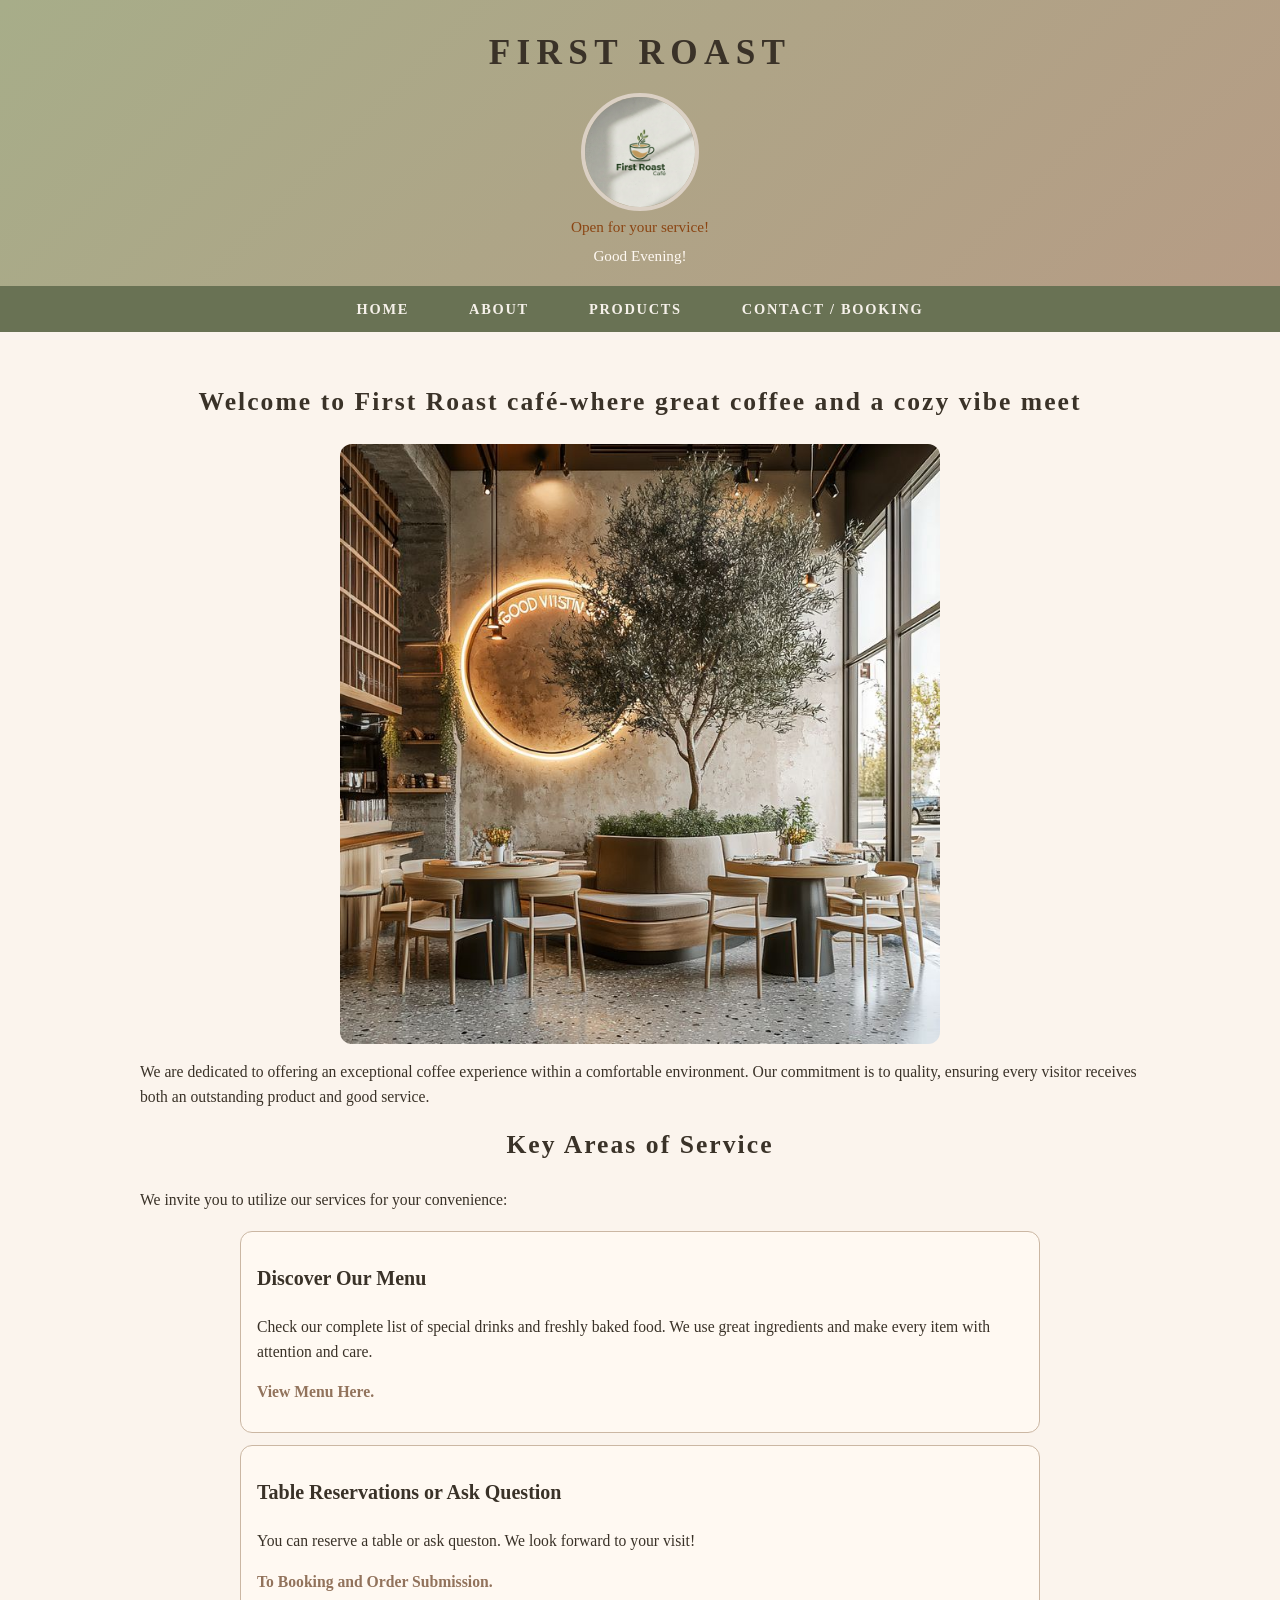
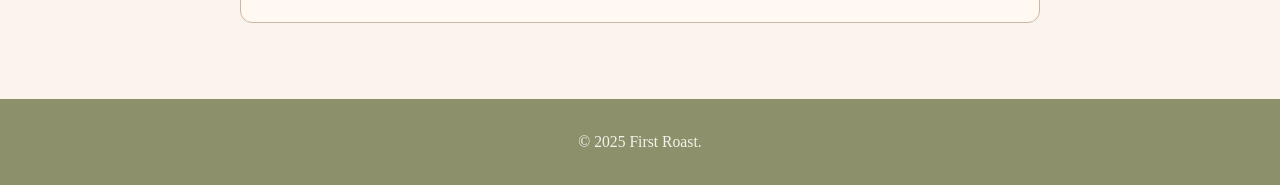
<file: index.html>
<!DOCTYPE html>
<html lang="en">
<head>
    <meta charset="UTF-8">
    <title>First Roast Home</title>
    <link rel="stylesheet" type="text/css" href="style.css">
    <script src="javascript.js"></script>
</head>

<body>
  <header>
      <h1>First Roast</h1>
      <img src="FirstRoast.png" alt="First Roast logo" width="200">
      <p id="status"></p>
      <p id="greeting"></p>
  </header>

  <nav>
    <ul>
        <li><a href="index.html">Home</a></li>
        <li><a href="about.html">About</a></li>
        <li><a href="products.html">Products</a></li>
        <li><a href="contact.html">Contact / Booking</a></li>
    </ul>
  </nav>

  <main>
       <h2>Welcome to First Roast café-where great coffee and a cozy vibe meet</h2>

               <img src="cafe.jpg" alt="Café interior" width="600">
        
        <p>We are dedicated to offering an exceptional coffee experience within a comfortable environment. Our commitment is to quality, ensuring every visitor receives both an outstanding product and good service.</p>

        <h2>Key Areas of Service</h2>
        <p>We invite you to utilize our services for your convenience:</p>
        
        <ul>
            <li>
                <h3>Discover Our Menu</h3>
                <p>Check our complete list of special drinks and freshly baked food. We use great ingredients and make every item with attention and care.</p>
                <p><strong><a href="products.html">View Menu Here.</a></strong></p>
            </li>

            <li>
                <h3>Table Reservations or Ask Question</h3>
                <p>You can reserve a table or ask queston. We look forward to your visit!</p>
                <p><strong><a href="contact.html">To Booking and Order Submission.</a></strong></p>
            </li>
        </ul>
  </main>
    
  <footer>
        <p>&copy; 2025 First Roast.</p>
  </footer>
</body>
</html>
</file>
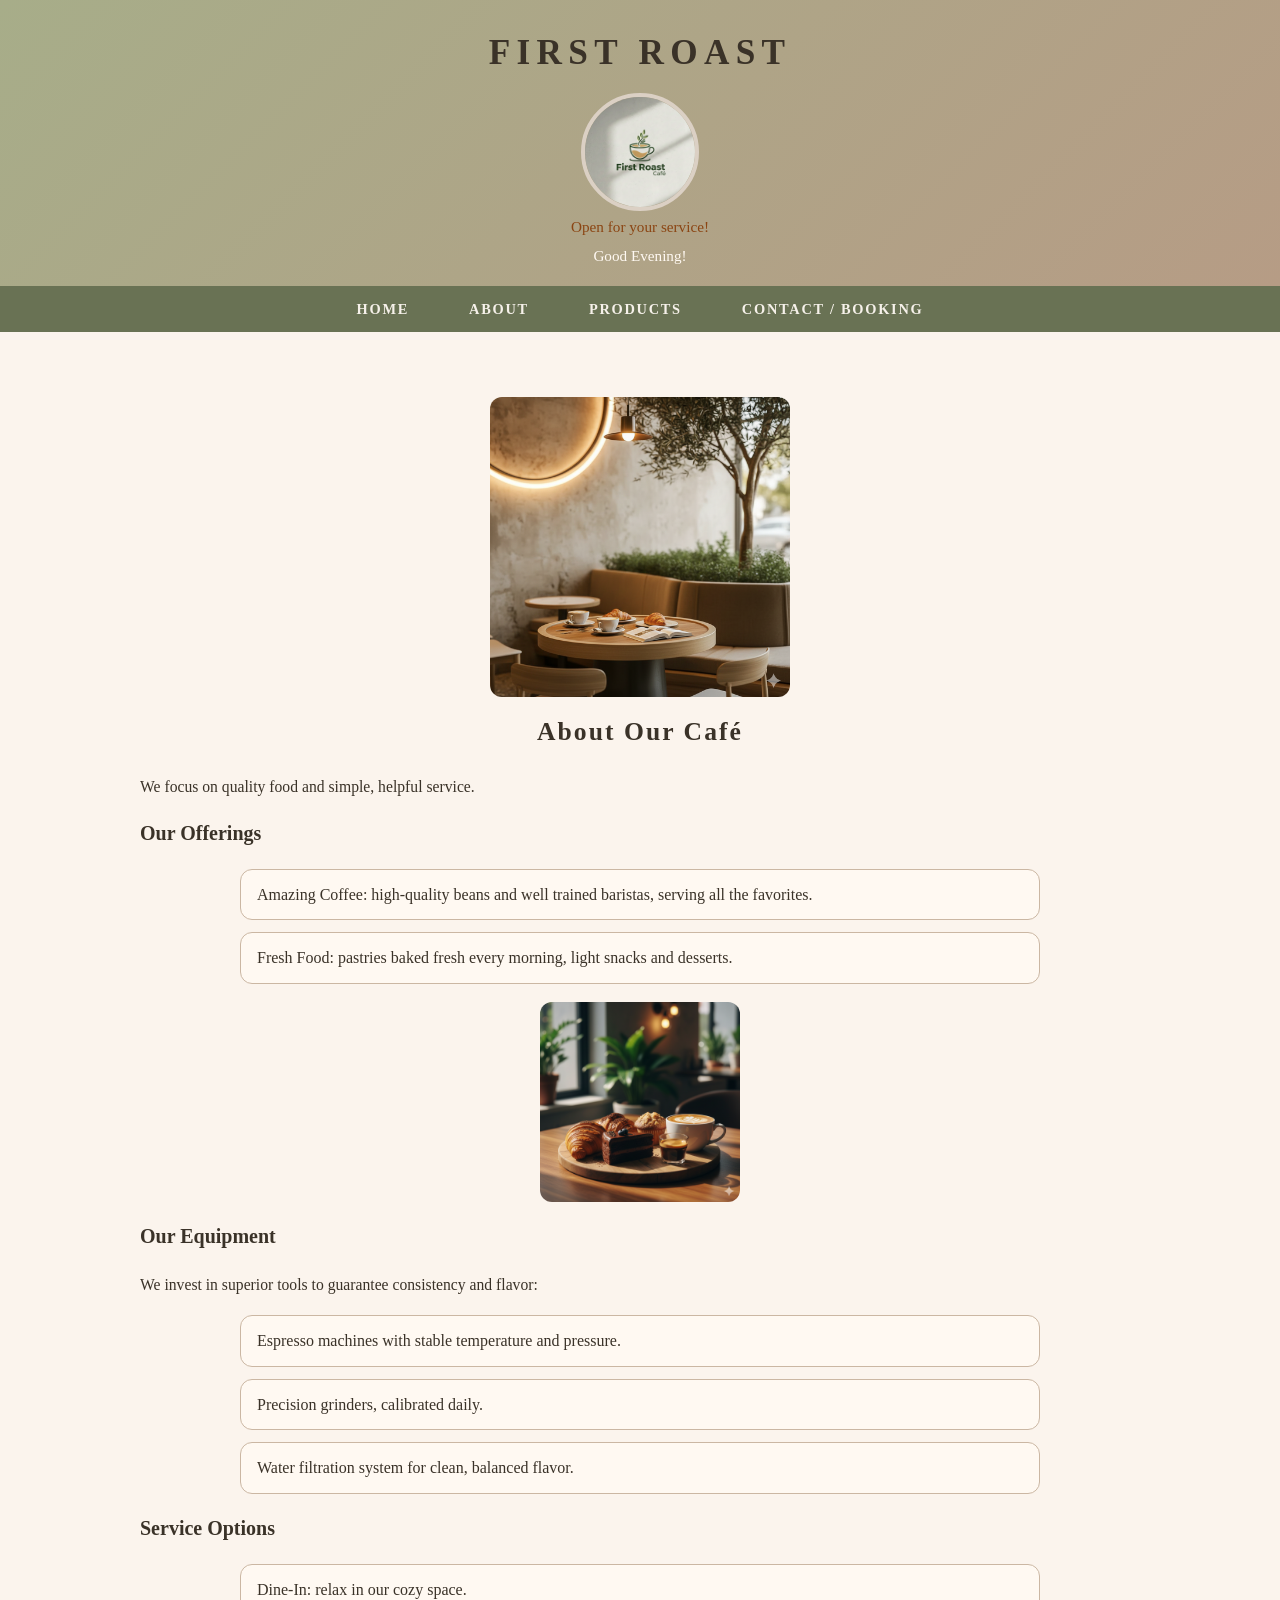
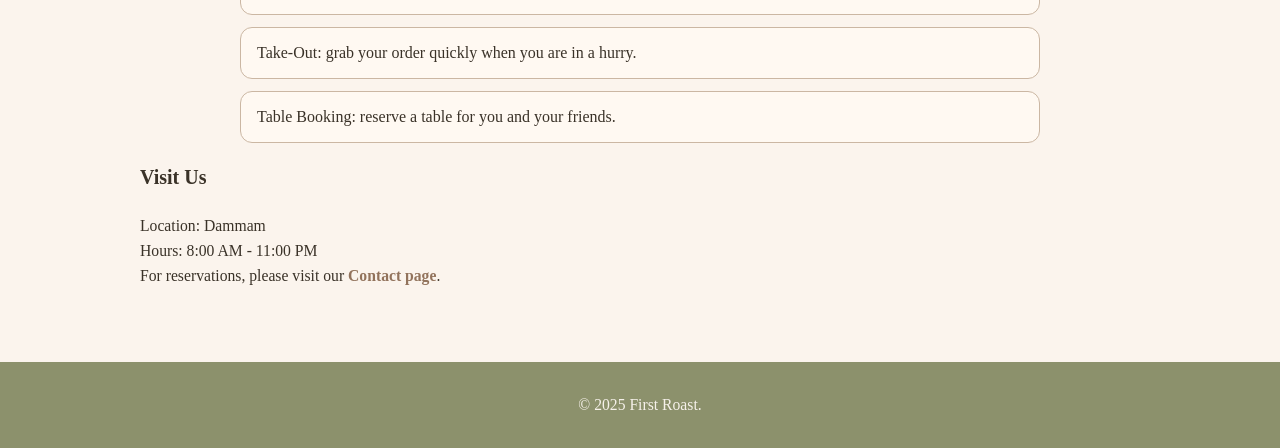
<file: about.html>
<!DOCTYPE html>
<html lang="en">
<head>
    <meta charset="UTF-8">
    <title>About First Roast</title>
    <link rel="stylesheet" type="text/css" href="style.css">
    <script src="javascript.js"></script>
</head>

<body>
  <header>
   <h1>First Roast</h1>
   <img src="FirstRoast.png" alt="First Roast logo" width="200">
   <p id="status"></p>
   <p id="greeting"></p>
  </header>

  <nav>
    <ul>
        <li><a href="index.html">Home</a></li>
        <li><a href="about.html">About</a></li>
        <li><a href="products.html">Products</a></li>
        <li><a href="contact.html">Contact / Booking</a></li>
    </ul>
  </nav>
  
  <main>
    <img src="aboutimage.png" alt="Café seating area" width="300"> 
    <h2>About Our Café</h2>
    <p>We focus on quality food and simple, helpful service.</p>

    <h3>Our Offerings</h3>
    <ul>
        <li>Amazing Coffee: high-quality beans and well trained baristas, serving all the favorites.</li>
        <li>Fresh Food: pastries baked fresh every morning, light snacks and desserts.</li>
    </ul>

    <img src="offering.png" alt="Coffee and pastries" width="200">

    <h3>Our Equipment</h3>
    <p>We invest in superior tools to guarantee consistency and flavor:</p>
    <ul>
        <li>Espresso machines with stable temperature and pressure.</li>
        <li>Precision grinders, calibrated daily.</li>
        <li>Water filtration system for clean, balanced flavor.</li>
    </ul>

    <h3>Service Options</h3>
    <ul>
        <li>Dine-In: relax in our cozy space.</li>
        <li>Take-Out: grab your order quickly when you are in a hurry.</li>
        <li>Table Booking: reserve a table for you and your friends.</li>
    </ul>

    <h3>Visit Us</h3>
    <p>
        Location: Dammam<br>
        Hours: 8:00 AM - 11:00 PM<br>
        For reservations, please visit our <a href="contact.html">Contact page</a>.
    </p>
  </main>

  <footer>
        <p>&copy; 2025 First Roast.</p>
  </footer>
</body>
</html>
</file>
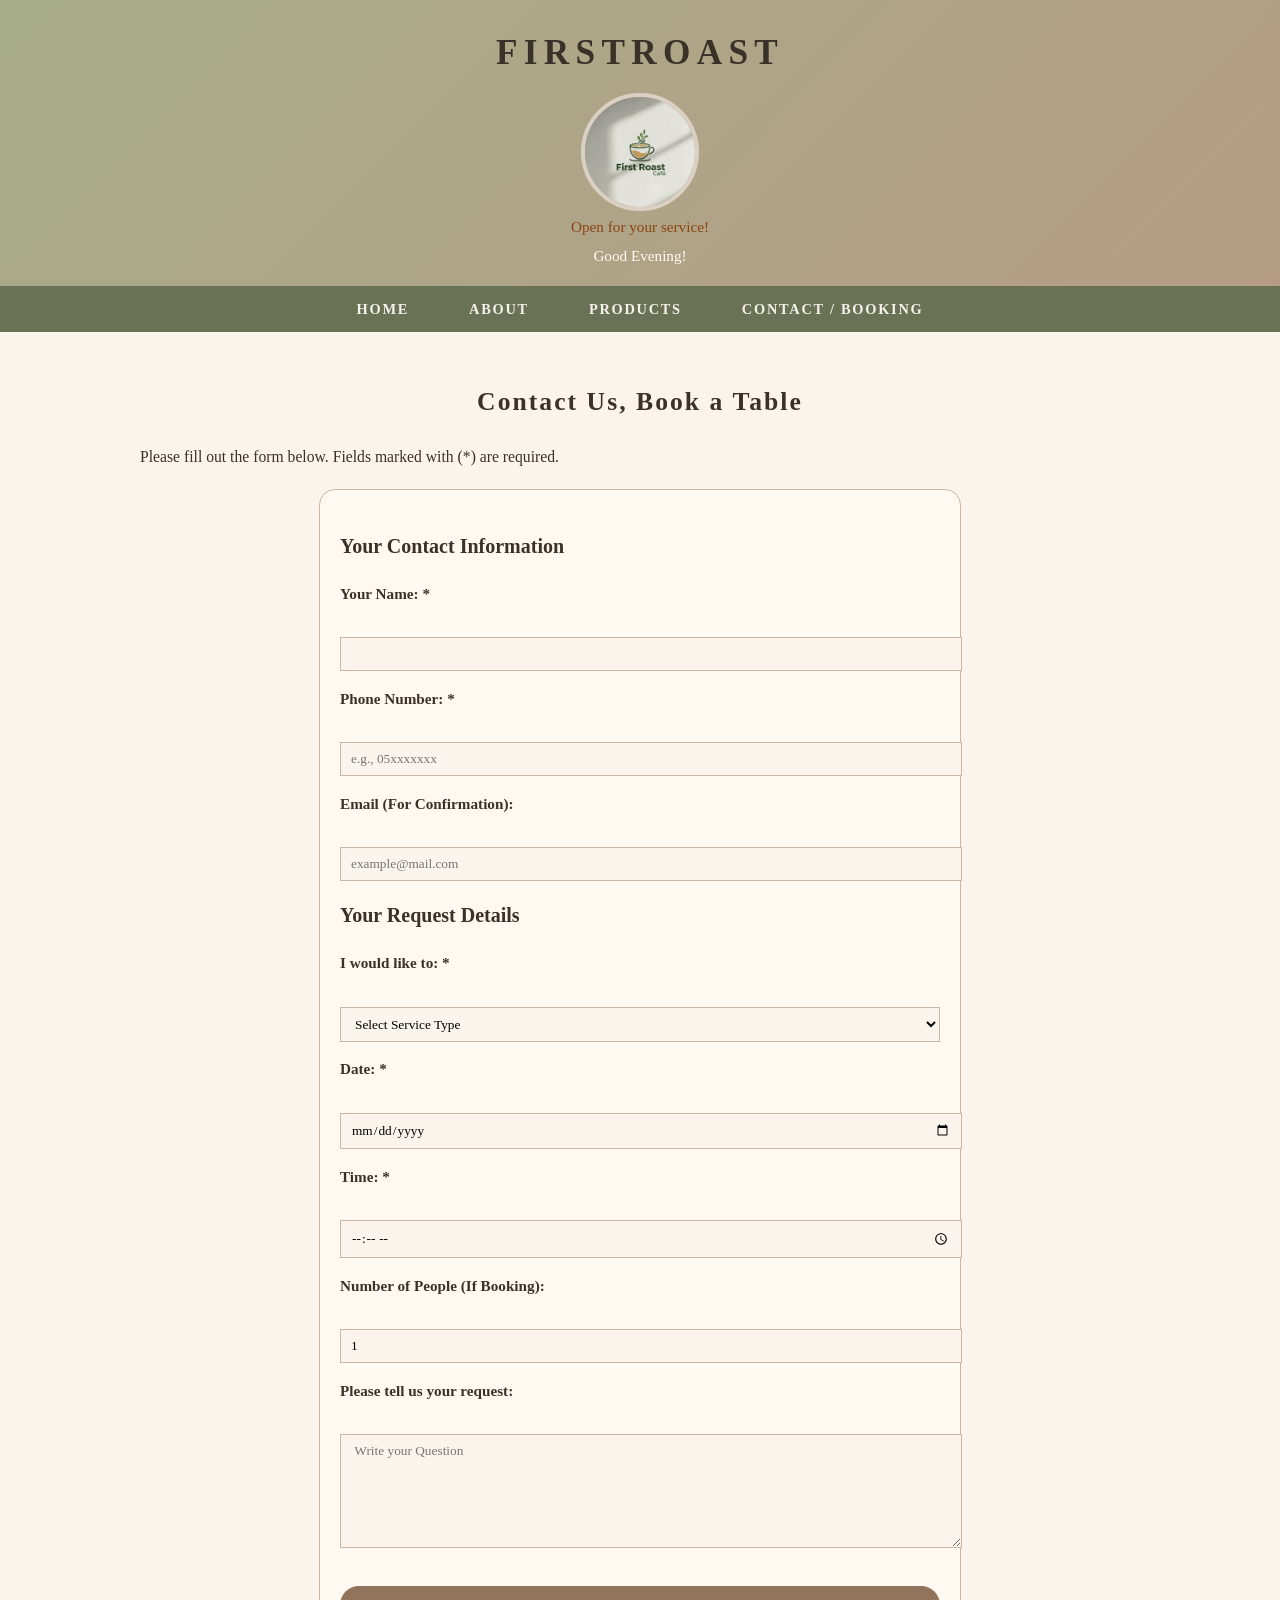
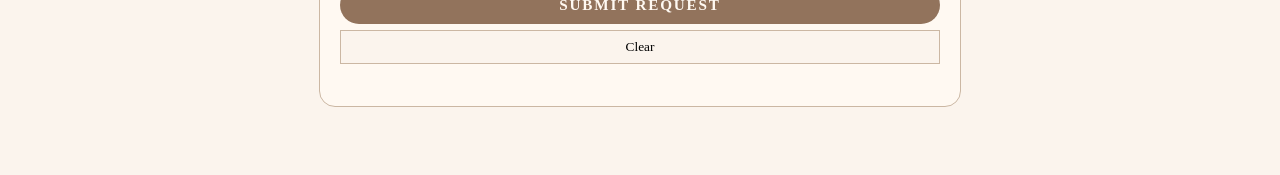
<file: contact.html>
<!DOCTYPE html>
<html lang="en">
<head>
    <meta charset="UTF-8">
    <title>Contact / Booking</title>
    <link rel="stylesheet" type="text/css" href="style.css">
    <script src="javascript.js"></script>
    <script src="sc.js"></script>
</head>

<body>
  <header>
    <h1>FirstRoast</h1>
    <img src="FirstRoast.png" alt="First Roast logo" width="200">
    <p id="status"></p>
    <p id="greeting"></p>
  </header>

  <nav>
    <ul>
        <li><a href="index.html">Home</a></li>
        <li><a href="about.html">About</a></li>
        <li><a href="products.html">Products</a></li>
        <li><a href="contact.html">Contact / Booking</a></li>
    </ul>
  </nav>

  <main>
    <h2>Contact Us, Book a Table </h2>
    <p>Please fill out the form below. Fields marked with (*) are required.</p>

    <form method="post" action="https://formspree.io/f/mgvgzqjd" onsubmit="return formvalidation()">
        <h3>Your Contact Information</h3>
        <p>
            <label for="name">Your Name: *</label><br>
            <input type="text" id="name" name="customer_name" size="40" required>
        </p>

        <p>
            <label for="tel">Phone Number: *</label><br>
            <input type="tel" id="tel" name="phone_number" size="40" placeholder="e.g., 05xxxxxxx" required>
        </p>

        <p>
            <label for="email">Email (For Confirmation):</label><br>
            <input type="email" id="email" name="customer_email" size="40" placeholder="example@mail.com">
        </p>

        <h3>Your Request Details</h3>

        <p>
            <label for="service">I would like to: *</label><br>
            <select name="service_type" id="service" required>
                <option value="">Select Service Type</option>
                <option value="booking">Book a Table</option>
                <option value="inquiry">Ask a General Question</option>
            </select>
        </p>
        
        <p>
            <label for="date">Date: *</label><br>
            <input type="date" id="date" name="preferred_date" required>
        </p>

        <p>
            <label for="time">Time: *</label><br>
            <input type="time" id="time" name="preferred_time" required>
        </p>
        
        <p>
            <label for="people">Number of People (If Booking):</label><br>
            <input type="number" id="people" name="num_people" min="1" max="10" value="1">
        </p>
        
        <p>
            <label for="details">Please tell us your request:</label><br>
            <textarea id="details" name="request_details" rows="6" cols="40" required placeholder=" Write your Question"></textarea>
        </p>

        <p>
            <input type="submit" value="Submit Request">
            <input type="reset" value="Clear">
    </form>
  </main>
</body>
</html>
</file>
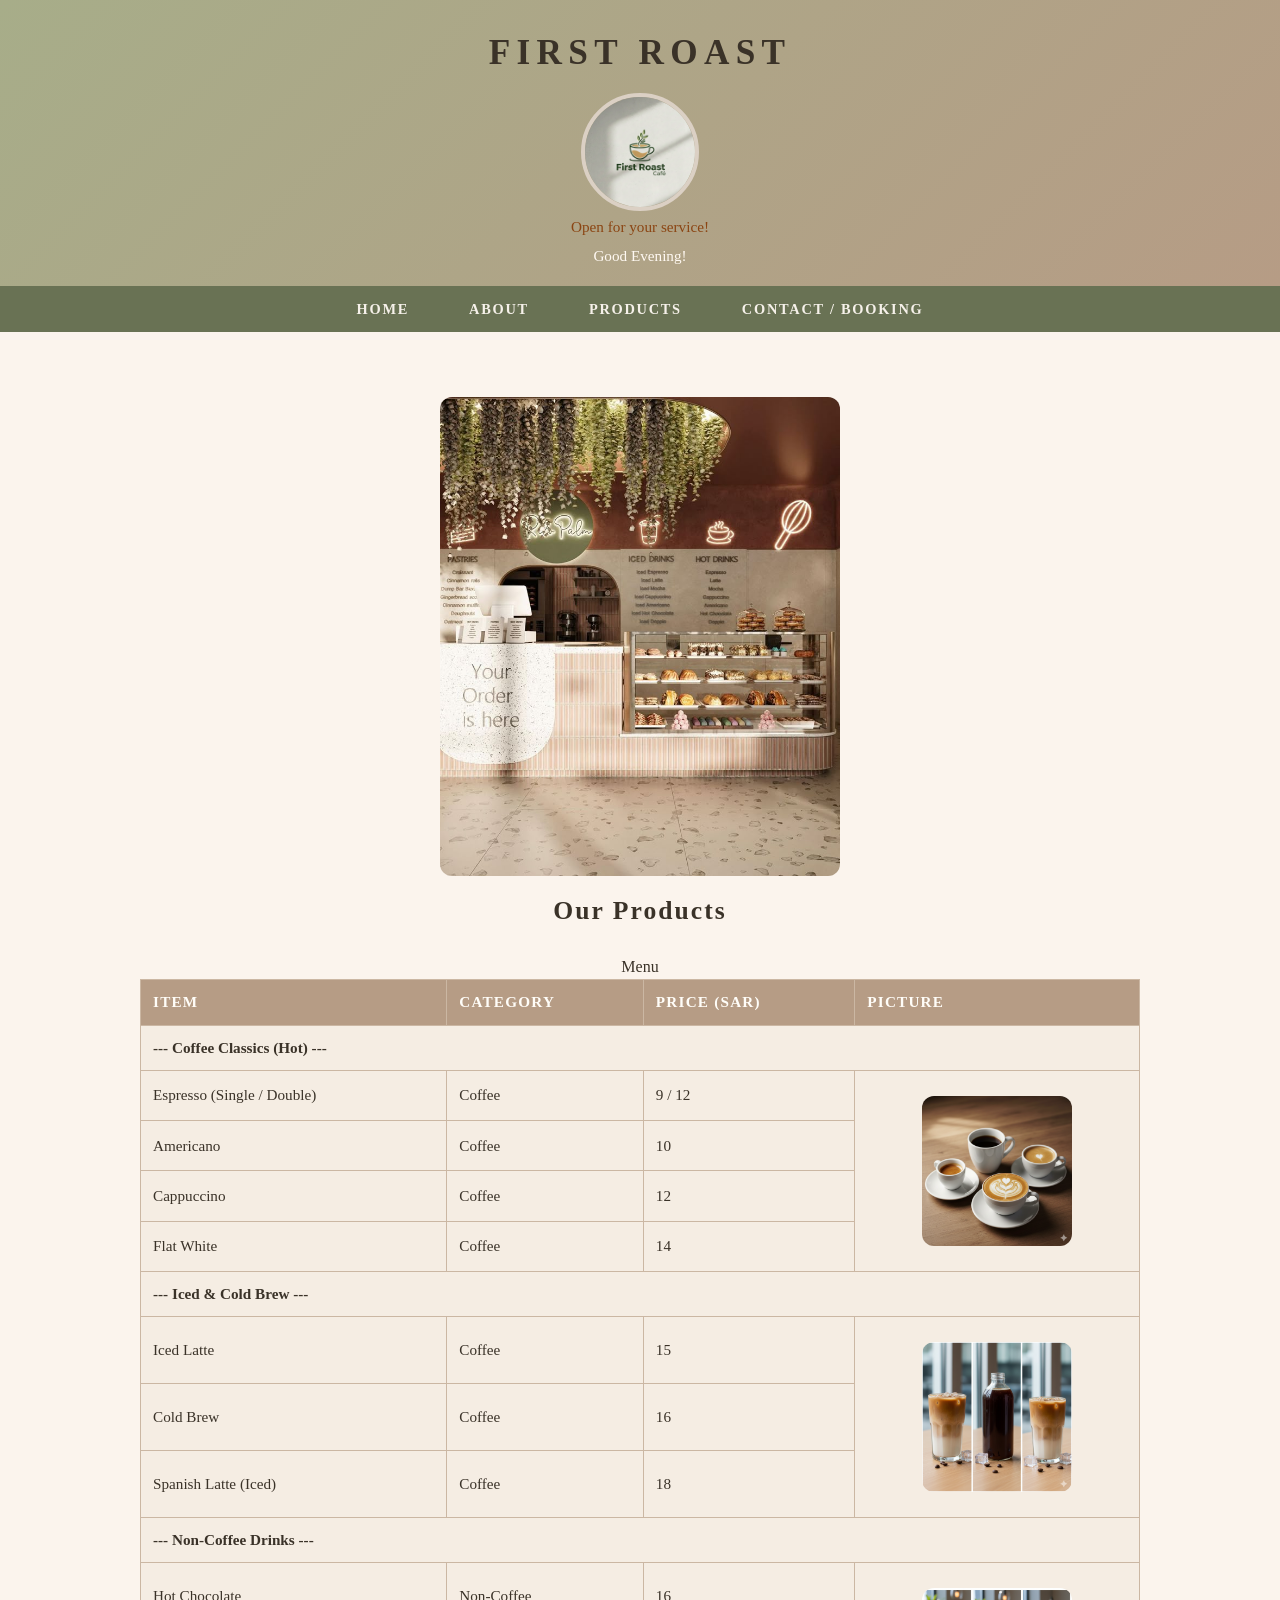
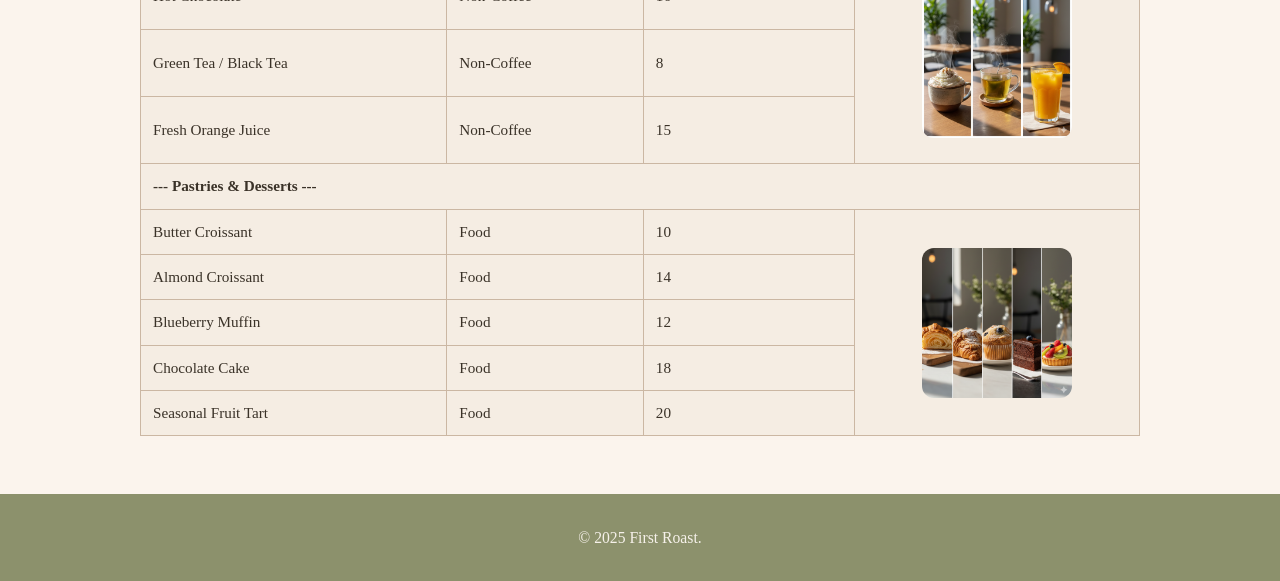
<file: products.html>
<!DOCTYPE html>
<html lang="en">
<head>
    <meta charset="UTF-8">
    <title>Products</title>
    <link rel="stylesheet" type="text/css" href="style.css">
    <script src="javascript.js"></script>
</head>

<body>
  <header>
   <h1>First Roast</h1>
   <img src="FirstRoast.png" alt="First Roast logo" width="200">
   <p id="status"></p>
   <p id="greeting"></p>
  </header>

  <nav>
    <ul>
        <li><a href="index.html">Home</a></li>
        <li><a href="about.html">About</a></li>
        <li><a href="products.html">Products</a></li>
        <li><a href="contact.html">Contact / Booking</a></li>
    </ul>
  </nav>

  <main>
    <img src="product.jpg" alt="Coffee products" width="400">

    <h2>Our Products</h2>
    <table>
       <caption>Menu</caption>
       <thead>
         <tr>
            <th>Item</th>
            <th>Category</th>
            <th>Price (SAR)</th>
            <th>Picture</th>
         </tr>
       </thead>

       <tbody>
         <tr>
            <td colspan="4"><strong>--- Coffee Classics (Hot) ---</strong></td>
         </tr>
         <tr>
            <td>Espresso (Single / Double)</td>
            <td>Coffee</td>
            <td>9 / 12</td>
            <td rowspan="4">
               <img src="CoffeeHot.png" alt="Hot coffee drinks" width="150">
            </td>
         </tr>
         <tr>
            <td>Americano</td>
            <td>Coffee</td>
            <td>10</td>
         </tr>
         <tr>
            <td>Cappuccino</td>
            <td>Coffee</td>
            <td>12</td>
         </tr>
         <tr>
            <td>Flat White</td>
            <td>Coffee</td>
            <td>14</td>
         </tr>

         <tr>
            <td colspan="4"><strong>--- Iced & Cold Brew ---</strong></td>
         </tr>
         <tr>
            <td>Iced Latte</td>
            <td>Coffee</td>
            <td>15</td>
            <td rowspan="3">
               <img src="ColdBrew.png" alt="Iced coffee drinks" width="150">
            </td>
         </tr>
         <tr>
            <td>Cold Brew</td>
            <td>Coffee</td>
            <td>16</td>
         </tr>
         <tr>
            <td>Spanish Latte (Iced)</td>
            <td>Coffee</td>
            <td>18</td>
         </tr>

         <tr>
            <td colspan="4"><strong>--- Non-Coffee Drinks ---</strong></td>
         </tr>
         <tr>
            <td>Hot Chocolate</td>
            <td>Non-Coffee</td>
            <td>16</td>
            <td rowspan="3">
               <img src="Non-Coffee.png" alt="Non-coffee drinks" width="150">
            </td>
         </tr>
         <tr>
            <td>Green Tea / Black Tea</td>
            <td>Non-Coffee</td>
            <td>8</td>
         </tr>
         <tr>
            <td>Fresh Orange Juice</td>
            <td>Non-Coffee</td>
            <td>15</td>
         </tr>

         <tr>
            <td colspan="4"><strong>--- Pastries & Desserts ---</strong></td>
         </tr>
         <tr>
            <td>Butter Croissant</td>
            <td>Food</td>
            <td>10</td>
            <td rowspan="5">
               <img src="Desserts.png" alt="Desserts and pastries" width="150">
            </td>
         </tr>
         <tr>
            <td>Almond Croissant</td>
            <td>Food</td>
            <td>14</td>
         </tr>
         <tr>
            <td>Blueberry Muffin</td>
            <td>Food</td>
            <td>12</td>
         </tr>
         <tr>
            <td>Chocolate Cake</td>
            <td>Food</td>
            <td>18</td>
         </tr>
         <tr>
            <td>Seasonal Fruit Tart</td>
            <td>Food</td>
            <td>20</td>
         </tr>
       </tbody>
    </table>
  </main>

  <footer>
        <p>&copy; 2025 First Roast.</p>
  </footer>
</body>
</html>
</file>
<file: style.css>
body {
    margin: 0;
    font-family: "Georgia", "Times New Roman", serif;
    background-color: #FBF4ED;
    color: #3A3228;
    line-height: 1.6;
}

header {
    text-align: center;
    padding: 25px 15px 18px 15px;
    background: linear-gradient(135deg, #A7AD89, #B69C85);
    color: #FFF9F2;
}

header h1 {
    margin: 0;
    font-size: 2.2rem;
    letter-spacing: 0.18em;
    text-transform: uppercase;
    animation: fadeInDown 0.8s ease-out;
}

header p {
    margin: 4px 0 0 0;
    font-size: 0.95rem;
}

header img {
    display: block;
    margin: 12px auto 0 auto;
    max-width: 110px;
    border-radius: 50%;
    border: 4px solid #DBD0C4;
}

nav {
    background-color: #697254;
}

nav ul {
    list-style-type: none;
    margin: 0;
    padding: 10px 0;
    text-align: center;
}

nav li {
    display: inline-block;
    margin: 0 10px;
}

nav a {
    text-decoration: none;
    color: #F6F1EA;
    padding: 8px 18px;
    border-radius: 999px;
    font-weight: 600;
    font-size: 0.9rem;
    text-transform: uppercase;
    letter-spacing: 0.12em;
    transition: background-color 0.3s ease, color 0.3s ease, transform 0.3s ease;
}

nav a:hover {
    background-color: #DBD0C4;
    color: #697254;
    transform: translateY(-2px);
}

main,
section {
    max-width: 1000px;
    margin: 30px auto;
    padding: 20px 22px 28px 22px;
    background-color: #FBF4ED;
}

h1, h2, h3 {
    color: #3A3228;
}

h2 {
    margin-top: 0;
    font-size: 1.6rem;
    letter-spacing: 0.08em;
    text-align:center;
}

h3 {
    font-size: 1.25rem;
    margin-top: 18px;
}

p {
    font-size: 0.98rem;
}

main ul,
section ul {
    list-style-type: none;
    margin: 18px auto;
    padding: 0;
    max-width: 800px;
}

main li,
section li {
    margin-bottom: 12px;
    padding: 12px 16px;
    background-color: #FFF9F2;
    border-radius: 12px;
    border: 1px solid #CBB7A3;
}

main img,
section img {
    display: block;
    max-width: 100%;
    height: auto;
    margin: 15px auto;
    border-radius: 12px;
    transition: transform 0.3s ease;
}

main img:hover,
section img:hover {
    transform: scale(1.02);
}

main a,
section a {
    color: #92735C;
    font-weight: bold;
    text-decoration: none;
}

main a:hover,
section a:hover {
    text-decoration: underline;
}

table {
    width: 100%;
    border-collapse: collapse;
    margin: 20px auto 0 auto;
    background-color: #F5EDE3;
}

th,
td {
    border: 1px solid #CBB7A3;
    padding: 10px 12px;
    text-align: left;
    font-size: 0.95rem;
}

th {
    background-color: #B69C85;
    color: #FFFDF8;
    text-transform: uppercase;
    letter-spacing: 0.08em;
}

form {
    max-width: 600px;
    margin: 20px auto 10px auto;
    padding: 22px 20px 26px 20px;
    border-radius: 16px;
    border: 1px solid #CBB7A3;
    background-color: #FFF9F2;
}

label {
    display: block;
    margin-top: 10px;
    font-weight: bold;
    font-size: 0.95rem;
}

input,
textarea,
select {
    width: 100%;
    padding: 8px 10px;
    margin-top: 6px;
    border: 1px solid #CBB7A3;
    background-color: #FBF4ED;
    font-family: inherit;
}

button,
input[type="submit"],
input[type="button"] {
    margin-top: 15px;
    padding: 10px 22px;
    border: none;
    border-radius: 999px;
    background-color: #92735C;
    color: #FFF9F2;
    font-weight: 600;
    font-size: 0.95rem;
    text-transform: uppercase;
    letter-spacing: 0.12em;
    cursor: pointer;
    transition: background-color 0.3s ease, transform 0.3s ease;
}

button:hover,
input[type="submit"]:hover,
input[type="button"]:hover {
    background-color: #B69C85;
    transform: translateY(-2px);
}

footer {
    background-color: #8C916C;
    color: #F6F1EA;
    text-align: center;
    padding: 15px 10px;
    margin-top: 30px;
    font-size: 0.85rem;
}

@keyframes fadeInDown {
    from {
        opacity: 0;
        transform: translateY(-15px);
    }
    to {
        opacity: 1;
        transform: translateY(0);
    }
}

@media (max-width: 768px) {
    nav li {
        display: block;
        margin: 4px 0;
    }

    main,
    section {
        margin: 18px 10px;
        padding: 16px 14px 20px 14px;
    }

    body {
        font-size: 0.95rem;
    }

    header h1 {
        font-size: 1.6rem;
        letter-spacing: 0.12em;
    }

    header img {
        max-width: 90px;
    }
}
</file>
